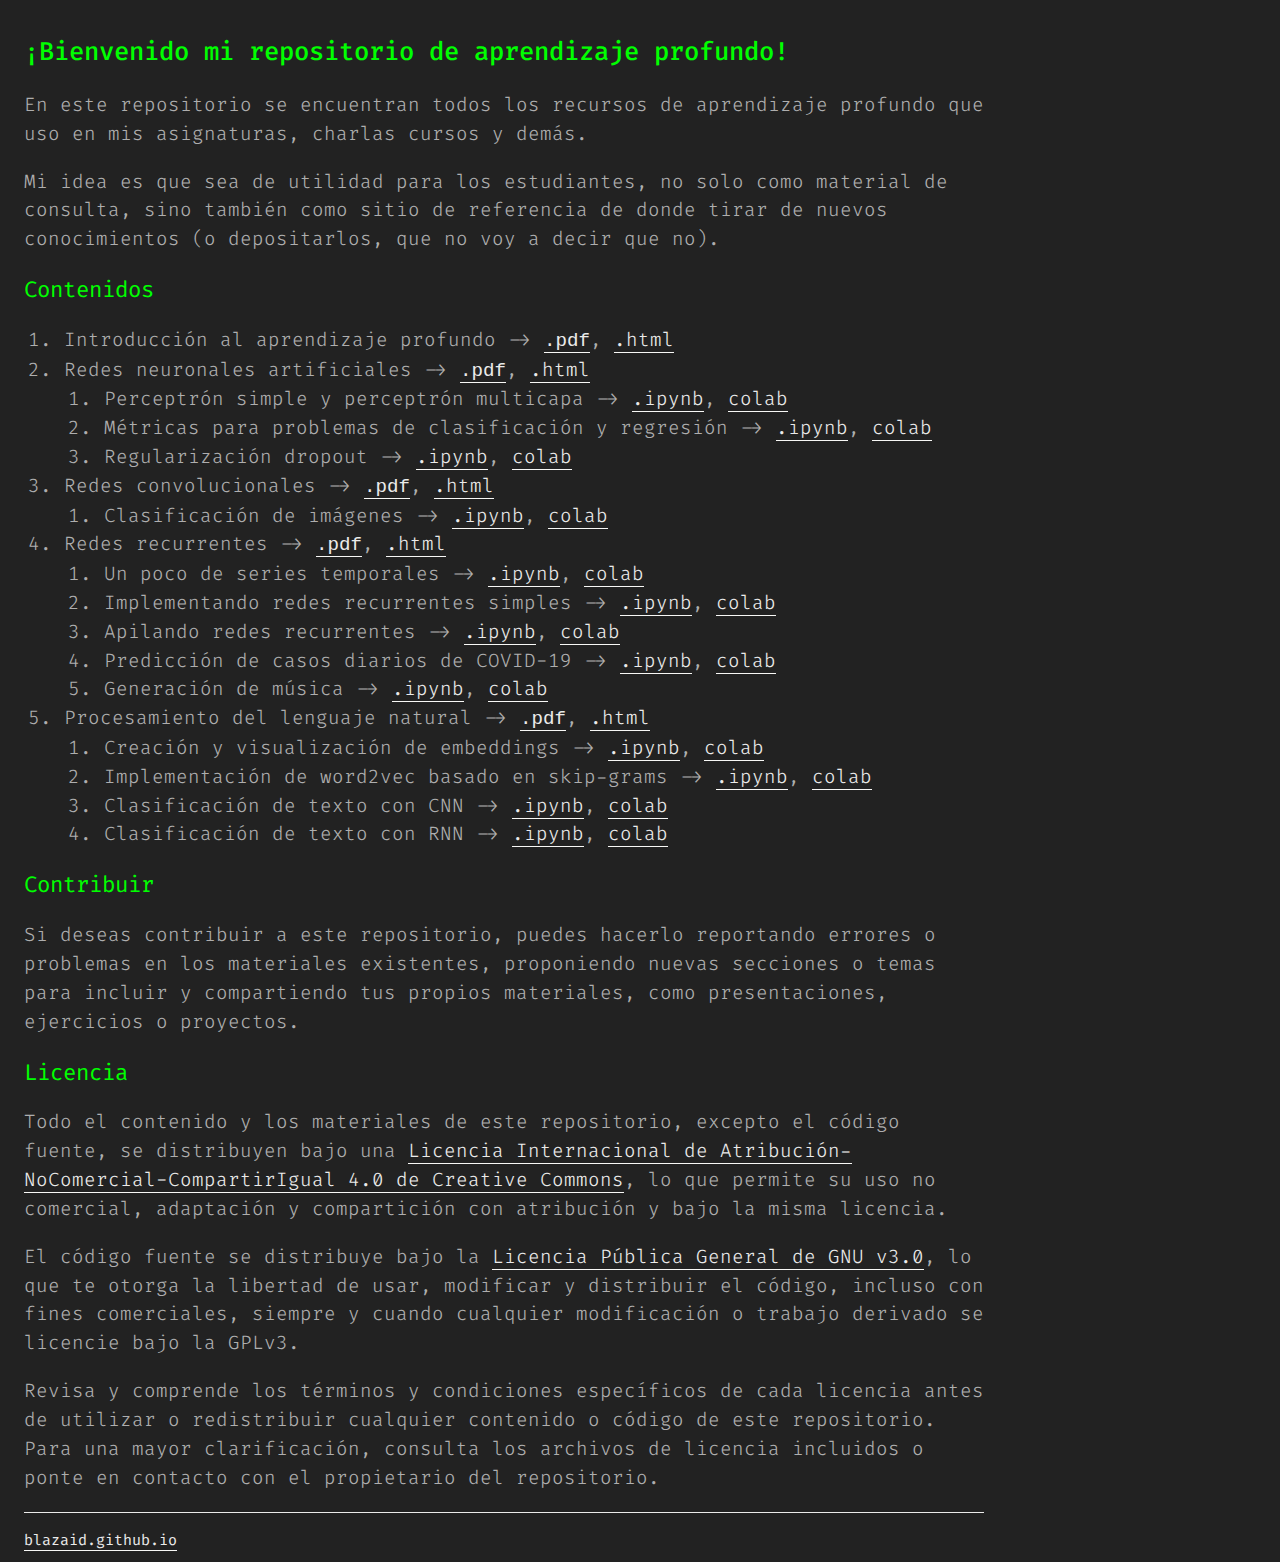
<file: index.html>
<!DOCTYPE HTML>
<html lang="es">
<head>
	<title>Apendizaje profundo - ETSISI</title>
	<meta charset="utf-8">
    <style type="text/css">
        @import url("https://fonts.googleapis.com/css?family=Fira+Code:100,400,500");

        body {
            font: 15px/1.5 Fira Code, Helvetica, sans-serif;
            color: #aeaeae;
            background: #222222;
            padding: 0.5rem 1rem;
            max-width: 960px;
        }

        h1 {
            color: #00ff00;
            font-size: 1.6rem;
            font-weight: 500;
        }

        h2 {
            color: #00ff00;
            font-size: 1.4rem;
            font-weight: 400;
        }

        p,
        ol {
            font-size: 1.2rem;
            font-weight: 100;
        }

        a {
            color: #ebebea;
            border-bottom: 1px solid #f8f8f6;
            text-decoration: none;
        }

        a:hover,
        a:focus {
            color: #00ff00;
            border-bottom: 1px solid #00ff00;
        }

        footer {
            border-top: 1px solid #ebebea;
            padding-top: 1rem;
        }
    </style>
</head>

<body>
	<h1>¡Bienvenido mi repositorio de aprendizaje profundo!</h1>

    <p>En este repositorio se encuentran todos los recursos de aprendizaje profundo que uso en mis asignaturas, charlas cursos y demás.</p>
	<p>Mi idea es que sea de utilidad para los estudiantes, no solo como material de consulta, sino también como sitio de referencia de donde tirar de nuevos conocimientos (o depositarlos, que no voy a decir que no).</p>
    
	<h2>Contenidos</h2>
	<ol>
        <li>Introducción al aprendizaje profundo -> <a href="https://blazaid.github.io/aprendizaje-profundo/Slides/01. Introducción al aprendizaje profundo.pdf"><code>.pdf</code></a>,
            <a href="https://blazaid.github.io/aprendizaje-profundo/Slides/01. Introducción al aprendizaje profundo.html">.html</a>
        </li>
        <li>Redes neuronales artificiales -> <a href="https://blazaid.github.io/aprendizaje-profundo/Slides/02. Redes neuronales artificiales.pdf"><code>.pdf</code></a>,
            <a href="https://blazaid.github.io/aprendizaje-profundo/Slides/02. Redes neuronales artificiales.html">.html</a>
            <ol>
                <li>Perceptrón simple y perceptrón multicapa -> <a href="https://blazaid.github.io/aprendizaje-profundo/Notebooks/Redes neuronales artificiales - Perceptrón simple y perceptrón multicapa.ipynb">.ipynb</a>, 
                    <a href="https://colab.research.google.com/github/blazaid/aprendizaje-profundo/blob/master/Notebooks/Redes neuronales artificiales - Perceptrón simple y perceptrón multicapa.ipynb">colab</a></li>
                <li>Métricas para problemas de clasificación y regresión -> <a href="https://blazaid.github.io/aprendizaje-profundo/Notebooks/Redes neuronales artificiales - Métricas para problemas de clasificación y regresión.ipynb">.ipynb</a>, 
                    <a href="https://colab.research.google.com/github/blazaid/aprendizaje-profundo/blob/master/Notebooks/Redes neuronales artificiales - Métricas para problemas de clasificación y regresión.ipynb">colab</a></li>
                <li>Regularización dropout -> <a href="https://blazaid.github.io/aprendizaje-profundo/Notebooks/Redes neuronales artificiales - Regularización dropout.ipynb">.ipynb</a>, 
                    <a href="https://colab.research.google.com/github/blazaid/aprendizaje-profundo/blob/master/Notebooks/Redes neuronales artificiales - Regularización dropout.ipynb">colab</a></li>
            </ol>
        </li>
        <li>Redes convolucionales -> <a href="https://blazaid.github.io/aprendizaje-profundo/Slides/03. Redes convolucionales.pdf"><code>.pdf</code></a>,
            <a href="https://blazaid.github.io/aprendizaje-profundo/Slides/03. Redes convolucionales.html">.html</a>
            <ol>
                <li>Clasificación de imágenes -> <a href="https://blazaid.github.io/aprendizaje-profundo/Notebooks/Redes convolucionales - Clasificación de imágenes.ipynb">.ipynb</a>, 
                    <a href="https://colab.research.google.com/github/blazaid/aprendizaje-profundo/blob/master/Notebooks/Redes convolucionales - Clasificación de imágenes.ipynb">colab</a></li>
            </ol>
        </li>
        <li>Redes recurrentes -> <a href="https://blazaid.github.io/aprendizaje-profundo/Slides/04. Redes recurrentes.pdf"><code>.pdf</code></a>,
            <a href="https://blazaid.github.io/aprendizaje-profundo/Slides/04. Redes recurrentes.html">.html</a>
            <ol>
                <li>Un poco de series temporales -> <a href="https://blazaid.github.io/aprendizaje-profundo/Notebooks/Redes recurrentes - Un poco de series temporales.ipynb">.ipynb</a>, 
                    <a href="https://colab.research.google.com/github/blazaid/aprendizaje-profundo/blob/master/Notebooks/Redes recurrentes - Un poco de series temporales.ipynb">colab</a></li>
                <li>Implementando redes recurrentes simples -> <a href="https://blazaid.github.io/aprendizaje-profundo/Notebooks/Redes recurrentes - Implementando redes recurrentes simples.ipynb">.ipynb</a>, 
                    <a href="https://colab.research.google.com/github/blazaid/aprendizaje-profundo/blob/master/Notebooks/Redes recurrentes - Implementando redes recurrentes simples.ipynb">colab</a></li>
                <li>Apilando redes recurrentes -> <a href="https://blazaid.github.io/aprendizaje-profundo/Notebooks/Redes recurrentes - Apilando redes recurrentes.ipynb">.ipynb</a>, 
                    <a href="https://colab.research.google.com/github/blazaid/aprendizaje-profundo/blob/master/Notebooks/Redes recurrentes - Apilando redes recurrentes.ipynb">colab</a></li>
                <li>Predicción de casos diarios  de COVID-19 -> <a href="https://blazaid.github.io/aprendizaje-profundo/Notebooks/Redes recurrentes - Predicción de casos diarios de COVID-19.ipynb">.ipynb</a>, 
                    <a href="https://colab.research.google.com/github/blazaid/aprendizaje-profundo/blob/master/Notebooks/Redes recurrentes - Predicción de casos diarios de COVID-19.ipynb">colab</a></li>
                <li>Generación de música -> <a href="https://blazaid.github.io/aprendizaje-profundo/Notebooks/Redes recurrentes - Generación de música.ipynb">.ipynb</a>, 
                    <a href="https://colab.research.google.com/github/blazaid/aprendizaje-profundo/blob/master/Notebooks/Redes recurrentes - Generación de música.ipynb">colab</a></li>
            </ol>
        </li>
        <li>Procesamiento del lenguaje natural -> <a href="https://blazaid.github.io/aprendizaje-profundo/Slides/05. Procesamiento del lenguaje natural.pdf"><code>.pdf</code></a>,
            <a href="https://blazaid.github.io/aprendizaje-profundo/Slides/05. Procesamiento del lenguaje natural.html">.html</a>
            <ol>
                <li>Creación y visualización de embeddings -> <a href="https://blazaid.github.io/aprendizaje-profundo/Notebooks/Procesamiento del lenguaje natural - Creación y visualización de embeddings.ipynb">.ipynb</a>, 
                    <a href="https://colab.research.google.com/github/blazaid/aprendizaje-profundo/blob/master/Notebooks/Procesamiento del lenguaje natural - Creación y visualización de embeddings.ipynb">colab</a></li>
                <li>Implementación de word2vec basado en skip-grams -> <a href="https://blazaid.github.io/aprendizaje-profundo/Notebooks/Procesamiento del lenguaje natural - Implementación de word2vec basado en skip-grams.ipynb">.ipynb</a>, 
                    <a href="https://colab.research.google.com/github/blazaid/aprendizaje-profundo/blob/master/Notebooks/Procesamiento del lenguaje natural - Implementación de word2vec basado en skip-grams.ipynb">colab</a></li>
                <li>Clasificación de texto con CNN -> <a href="https://blazaid.github.io/aprendizaje-profundo/Notebooks/Procesamiento del lenguaje natural - Clasificación de texto con CNN.ipynb">.ipynb</a>, 
                    <a href="https://colab.research.google.com/github/blazaid/aprendizaje-profundo/blob/master/Notebooks/Procesamiento del lenguaje natural - Clasificación de texto con CNN.ipynb">colab</a></li>
                <li>Clasificación de texto con RNN -> <a href="https://blazaid.github.io/aprendizaje-profundo/Notebooks/Procesamiento del lenguaje natural - Clasificación de texto con RNN.ipynb">.ipynb</a>, 
                    <a href="https://colab.research.google.com/github/blazaid/aprendizaje-profundo/blob/master/Notebooks/Procesamiento del lenguaje natural - Clasificación de texto con RNN.ipynb">colab</a></li>
            </ol>
        </li>
    </ol>

    <h2>Contribuir</h2>

    <p>Si deseas contribuir a este repositorio, puedes hacerlo reportando errores o problemas en los materiales existentes, proponiendo nuevas secciones o temas para incluir y compartiendo tus propios materiales, como presentaciones, ejercicios o proyectos.</li>

	<h2>Licencia</h2>

	<p>Todo el contenido y los materiales de este repositorio, excepto el código fuente, se distribuyen bajo una <a href="https://creativecommons.org/licenses/by-nc-sa/4.0/"> Licencia Internacional de Atribución-NoComercial-CompartirIgual 4.0 de Creative Commons</a>, lo	que permite su uso no comercial, adaptación y compartición con atribución y bajo la misma licencia.</p>
	<p>El código fuente se distribuye bajo la <a href="https://www.gnu.org/licenses/gpl-3.0.html"> Licencia Pública General de GNU v3.0</a>, lo que te otorga la libertad de usar, modificar y distribuir el código, incluso con fines comerciales, siempre y cuando cualquier modificación o trabajo derivado se licencie bajo la GPLv3.</p>
	<p>Revisa y comprende los términos y condiciones específicos de cada licencia antes de utilizar o redistribuir cualquier contenido o código de este repositorio. Para una mayor clarificación, consulta los archivos de licencia incluidos o ponte en contacto con el propietario del repositorio.</p>

	<footer><a href="https://blazaid.github.io">blazaid.github.io</a></footer>
</body>

</html>
</file>
